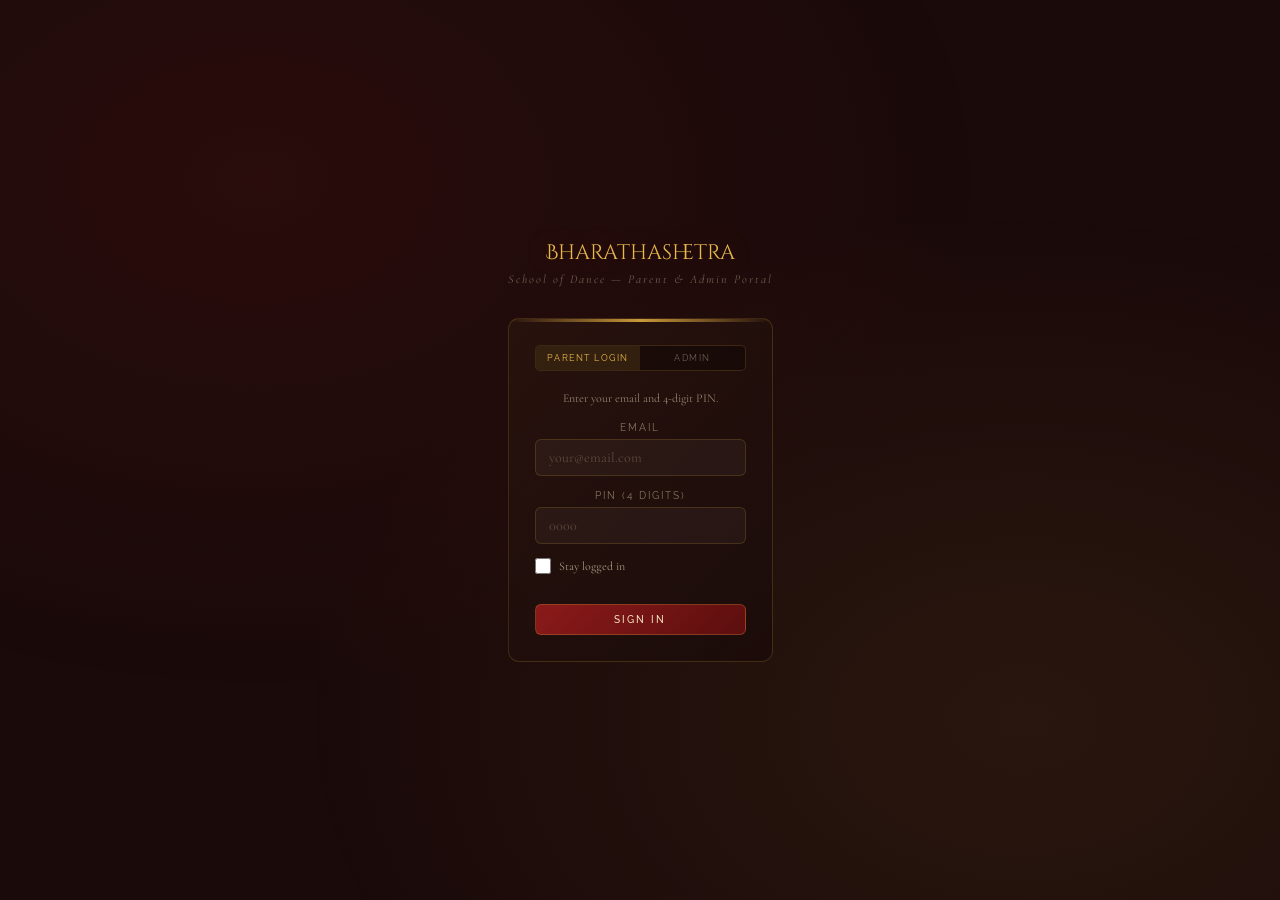
<file: frontend/login.html>
<!DOCTYPE html>
<html lang="en">
<head>
<meta charset="UTF-8">
<meta name="viewport" content="width=device-width, initial-scale=1.0, viewport-fit=cover">
<meta name="theme-color" content="#1A0A0A">
<title>Login - Bharathashetra School of Dance</title>
<link rel="manifest" href="/manifest.json">

<!-- Parents usually install from this page, so the iOS tags must be here too -->
<meta name="apple-mobile-web-app-capable" content="yes">
<meta name="mobile-web-app-capable" content="yes">
<meta name="apple-mobile-web-app-status-bar-style" content="black-translucent">
<meta name="apple-mobile-web-app-title" content="Bharathashetra">
<link rel="apple-touch-icon" href="/icons/apple-touch-icon.png">
<link rel="apple-touch-icon" sizes="180x180" href="/icons/apple-touch-icon.png">
<link rel="icon" type="image/png" sizes="32x32" href="/icons/favicon-32.png">
<link rel="icon" type="image/png" sizes="16x16" href="/icons/favicon-16.png">
<link href="https://fonts.googleapis.com/css2?family=Cinzel+Decorative:wght@400;700&family=Cormorant+Garamond:ital,wght@0,300;0,400;0,500;1,300;1,400&family=Raleway:wght@300;400;500;600&display=swap" rel="stylesheet">
<style>
:root {
  --cr: #8B1A1A;
  --dcr: #5C0E0E;
  --go: #C9993A;
  --bgo: #E8B84B;
  --pg: #F5E6C0;
  --cr2: #FAF3E0;
  --dk: #1A0A0A;
  --dk2: #2C1810;
  --rd: #D46060;
  --br: rgba(201, 153, 58, 0.2);
}

* {
  margin: 0;
  padding: 0;
  box-sizing: border-box;
}

body {
  background: var(--dk);
  color: var(--cr2);
  font-family: 'Cormorant Garamond', serif;
  min-height: 100vh;
  display: flex;
  align-items: center;
  justify-content: center;
}

body::before {
  content: '';
  position: fixed;
  inset: 0;
  background: radial-gradient(ellipse at 20% 20%, rgba(139, 26, 26, 0.14) 0%, transparent 50%),
              radial-gradient(ellipse at 80% 80%, rgba(201, 153, 58, 0.09) 0%, transparent 50%);
  pointer-events: none;
  z-index: 0;
}

.plw {
  position: relative;
  z-index: 1;
  max-width: 400px;
  margin: 0 auto;
  text-align: center;
  padding: 0 16px;
}

.pll {
  font-family: 'Cinzel Decorative', cursive;
  font-size: clamp(15px, 3vw, 21px);
  color: var(--bgo);
  margin-bottom: 5px;
  text-shadow: 0 0 30px rgba(232, 184, 75, 0.3);
}

.plt {
  font-style: italic;
  color: rgba(245, 230, 192, 0.38);
  font-size: 12px;
  margin-bottom: 32px;
  letter-spacing: 2px;
}

.plc {
  background: linear-gradient(135deg, rgba(44, 24, 16, 0.58), rgba(26, 10, 10, 0.78));
  border: 1px solid var(--br);
  border-radius: 11px;
  padding: 26px;
  position: relative;
}

.plc::before {
  content: '';
  position: absolute;
  top: 0;
  left: 0;
  right: 0;
  height: 3px;
  background: linear-gradient(90deg, transparent, var(--go), transparent);
  border-radius: 11px 11px 0 0;
}

.mode-toggle {
  display: flex;
  background: rgba(0, 0, 0, 0.28);
  border: 1px solid var(--br);
  border-radius: 5px;
  margin-bottom: 18px;
  overflow: hidden;
}

.mode-toggle button {
  flex: 1;
  padding: 7px;
  font-family: 'Raleway', sans-serif;
  font-size: 9px;
  letter-spacing: 1.5px;
  text-transform: uppercase;
  border: none;
  background: transparent;
  color: rgba(245, 230, 192, 0.38);
  cursor: pointer;
  transition: all 0.2s;
}

.mode-toggle button.active {
  background: rgba(201, 153, 58, 0.14);
  color: var(--bgo);
}

.login-mode {
  display: none;
}

.login-mode.active {
  display: block;
}

.fg {
  margin-bottom: 14px;
}

.fl {
  display: block;
  font-family: 'Raleway', sans-serif;
  font-size: 10px;
  letter-spacing: 2px;
  text-transform: uppercase;
  color: rgba(245, 230, 192, 0.48);
  margin-bottom: 6px;
}

.fi {
  width: 100%;
  background: rgba(255, 255, 255, 0.04);
  border: 1px solid var(--br);
  border-radius: 6px;
  padding: 9px 13px;
  color: var(--cr2);
  font-family: 'Cormorant Garamond', serif;
  font-size: 14px;
  outline: none;
  transition: border-color 0.3s;
}

.fi::placeholder {
  color: rgba(245, 230, 192, 0.24);
}

.fi:focus {
  border-color: var(--bgo);
}

.checkbox-group {
  display: flex;
  align-items: center;
  gap: 8px;
  margin-bottom: 15px;
  font-size: 12px;
  color: rgba(245, 230, 192, 0.65);
}

.checkbox-group input[type="checkbox"] {
  width: 16px;
  height: 16px;
  cursor: pointer;
}

.bpri {
  width: 100%;
  padding: 9px 20px;
  background: linear-gradient(135deg, var(--cr), var(--dcr));
  border: 1px solid rgba(201, 153, 58, 0.3);
  border-radius: 6px;
  color: var(--pg);
  font-family: 'Raleway', sans-serif;
  font-size: 10px;
  font-weight: 500;
  letter-spacing: 2px;
  text-transform: uppercase;
  cursor: pointer;
  transition: all 0.2s;
  margin-top: 15px;
}

.bpri:hover {
  background: linear-gradient(135deg, #A02020, var(--cr));
  transform: translateY(-1px);
}

.perr {
  color: var(--rd);
  font-size: 13px;
  font-style: italic;
  margin-top: 9px;
  min-height: 18px;
  display: none;
}

.perr.show {
  display: block;
}

.info-text {
  font-size: 12px;
  color: rgba(245, 230, 192, 0.55);
  margin-bottom: 15px;
  line-height: 1.5;
}
</style>
</head>
<body>
<div class="plw">
  <div class="pll">Bharathashetra</div>
  <div class="plt">School of Dance — Parent & Admin Portal</div>
  <div class="plc">
    <!-- Mode Toggle -->
    <div class="mode-toggle">
      <button class="active" onclick="setLoginMode('parent')">Parent Login</button>
      <button onclick="setLoginMode('admin')">Admin</button>
    </div>

    <!-- PARENT LOGIN -->
    <div class="login-mode active" id="parentMode">
      <div class="info-text">Enter your email and 4-digit PIN.</div>
      <form id="parentForm">
        <div class="fg">
          <label class="fl">Email</label>
          <input class="fi" id="parentEmail" type="email" placeholder="your@email.com" required>
        </div>
        <div class="fg">
          <label class="fl">PIN (4 digits)</label>
          <input class="fi" id="parentPin" type="text" placeholder="0000" maxlength="4" pattern="[0-9]{4}" required>
        </div>
        <div class="checkbox-group">
          <input type="checkbox" id="parentRemember">
          <label for="parentRemember">Stay logged in</label>
        </div>
        <button type="submit" class="bpri">Sign In</button>
        <div class="perr" id="parentErr"></div>
      </form>
    </div>

    <!-- ADMIN LOGIN -->
    <div class="login-mode" id="adminMode">
      <div class="info-text">Admin access only.</div>
      <form id="adminForm">
        <div class="fg">
          <label class="fl">Email</label>
          <input class="fi" id="adminEmail" type="email" placeholder="admin@email.com" required>
        </div>
        <div class="fg">
          <label class="fl">Password</label>
          <input class="fi" id="adminPassword" type="password" placeholder="••••••••" required>
        </div>
        <div class="checkbox-group">
          <input type="checkbox" id="adminRemember">
          <label for="adminRemember">Stay logged in</label>
        </div>
        <button type="submit" class="bpri">Admin Sign In</button>
        <div class="perr" id="adminErr"></div>
      </form>
    </div>
  </div>
</div>

<script>
// Same-origin so a custom domain works without a code change
const API_BASE = (localStorage.getItem('apiUrl') || (window.location.origin + '/api')).replace(/\/+$/, '');

// Check if already logged in
if (localStorage.getItem('authToken')) {
  window.location.href = '/index.html';
}

function setLoginMode(mode) {
  document.querySelectorAll('.mode-toggle button').forEach(b => b.classList.remove('active'));
  document.querySelectorAll('.login-mode').forEach(m => m.classList.remove('active'));

  if (mode === 'parent') {
    document.querySelector('.mode-toggle button:nth-child(1)').classList.add('active');
    document.getElementById('parentMode').classList.add('active');
  } else {
    document.querySelector('.mode-toggle button:nth-child(2)').classList.add('active');
    document.getElementById('adminMode').classList.add('active');
  }
}

// Parent Login
document.getElementById('parentForm').addEventListener('submit', async (e) => {
  e.preventDefault();
  const email = document.getElementById('parentEmail').value;
  const pin = document.getElementById('parentPin').value;
  const errEl = document.getElementById('parentErr');

  try {
    const response = await fetch(`${API_BASE}/auth/parent-login`, {
      method: 'POST',
      headers: { 'Content-Type': 'application/json' },
      body: JSON.stringify({ email, pin })
    });

    const data = await response.json();
    if (!response.ok) throw new Error(data.error || 'Login failed');

    localStorage.setItem('authToken', data.access_token);
    localStorage.setItem('userId', data.user_id);
    localStorage.setItem('userRole', data.role);
    localStorage.setItem('userEmail', data.email || email);
    window.location.href = '/index.html';
  } catch (error) {
    errEl.textContent = error.message;
    errEl.classList.add('show');
  }
});

// Admin Login
document.getElementById('adminForm').addEventListener('submit', async (e) => {
  e.preventDefault();
  const email = document.getElementById('adminEmail').value;
  const password = document.getElementById('adminPassword').value;
  const errEl = document.getElementById('adminErr');

  try {
    const response = await fetch(`${API_BASE}/auth/admin-login`, {
      method: 'POST',
      headers: { 'Content-Type': 'application/json' },
      body: JSON.stringify({ email, password })
    });

    const data = await response.json();
    if (!response.ok) throw new Error(data.error || 'Login failed');

    localStorage.setItem('authToken', data.access_token);
    localStorage.setItem('userId', data.user_id);
    localStorage.setItem('userRole', data.role);
    localStorage.setItem('userEmail', data.email || email);
    window.location.href = '/index.html';
  } catch (error) {
    errEl.textContent = error.message;
    errEl.classList.add('show');
  }
});
</script>
<script>
// Register Service Worker for PWA support
if ('serviceWorker' in navigator) {
  window.addEventListener('load', () => {
    navigator.serviceWorker.register('/service-worker.js')
      .then(reg => console.log('Service Worker registered', reg))
      .catch(err => console.log('Service Worker registration failed:', err));
  });
}
</script>
</body>
</html>
</file>
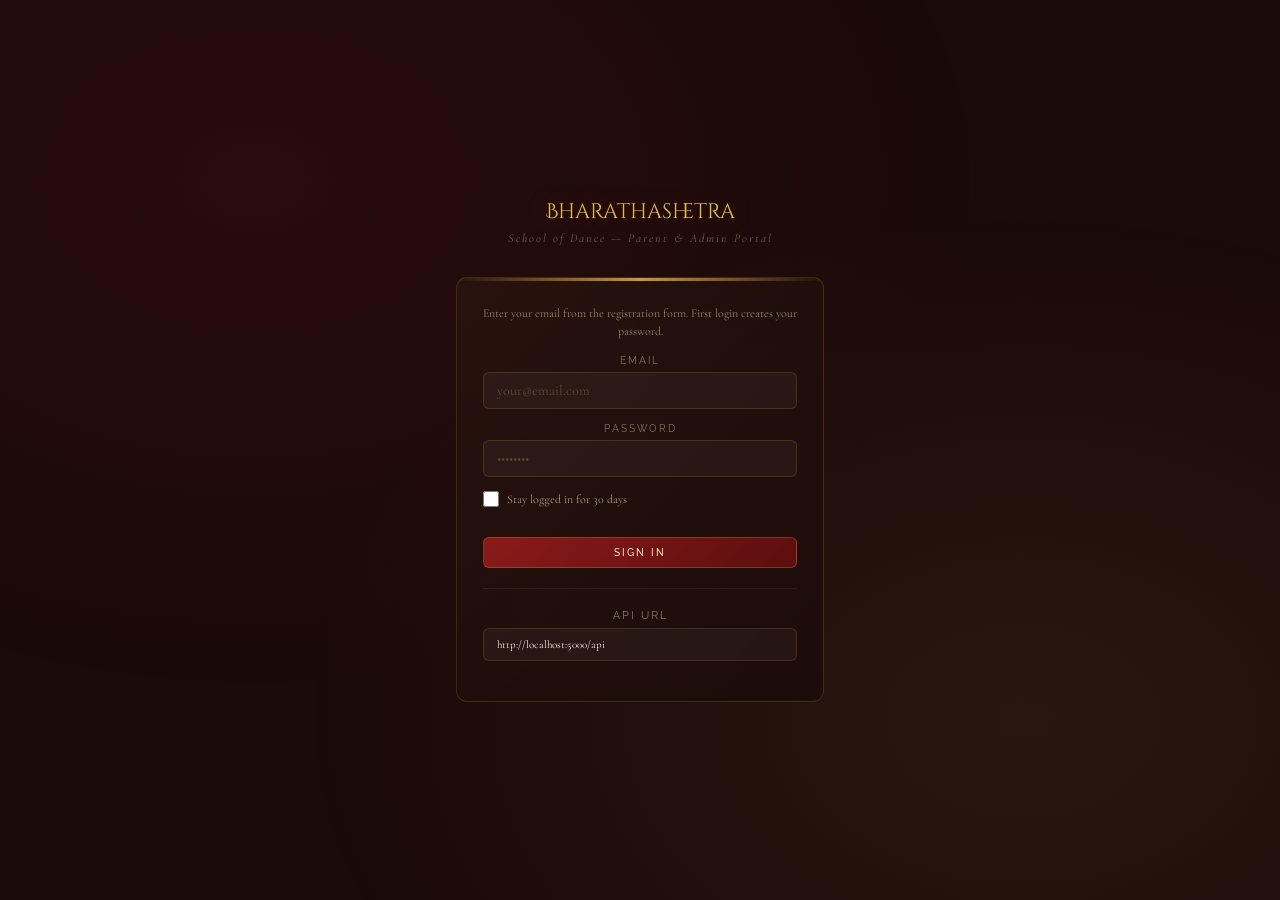
<file: frontend/login_old.html>
<!DOCTYPE html>
<html lang="en">
<head>
<meta charset="UTF-8">
<meta name="viewport" content="width=device-width, initial-scale=1.0">
<title>Login - Bharathashetra School of Dance</title>
<link href="https://fonts.googleapis.com/css2?family=Cinzel+Decorative:wght@400;700&family=Cormorant+Garamond:ital,wght@0,300;0,400;0,500;1,300;1,400&family=Raleway:wght@300;400;500;600&display=swap" rel="stylesheet">
<style>
:root {
  --cr: #8B1A1A;
  --dcr: #5C0E0E;
  --go: #C9993A;
  --bgo: #E8B84B;
  --pg: #F5E6C0;
  --cr2: #FAF3E0;
  --dk: #1A0A0A;
  --dk2: #2C1810;
  --rd: #D46060;
  --br: rgba(201, 153, 58, 0.2);
}

* {
  margin: 0;
  padding: 0;
  box-sizing: border-box;
}

body {
  background: var(--dk);
  color: var(--cr2);
  font-family: 'Cormorant Garamond', serif;
  min-height: 100vh;
  display: flex;
  align-items: center;
  justify-content: center;
}

body::before {
  content: '';
  position: fixed;
  inset: 0;
  background: radial-gradient(ellipse at 20% 20%, rgba(139, 26, 26, 0.14) 0%, transparent 50%),
              radial-gradient(ellipse at 80% 80%, rgba(201, 153, 58, 0.09) 0%, transparent 50%);
  pointer-events: none;
  z-index: 0;
}

.plw {
  position: relative;
  z-index: 1;
  max-width: 400px;
  margin: 0 auto;
  text-align: center;
  padding: 0 16px;
}

.pll {
  font-family: 'Cinzel Decorative', cursive;
  font-size: clamp(15px, 3vw, 21px);
  color: var(--bgo);
  margin-bottom: 5px;
  text-shadow: 0 0 30px rgba(232, 184, 75, 0.3);
}

.plt {
  font-style: italic;
  color: rgba(245, 230, 192, 0.38);
  font-size: 12px;
  margin-bottom: 32px;
  letter-spacing: 2px;
}

.plc {
  background: linear-gradient(135deg, rgba(44, 24, 16, 0.58), rgba(26, 10, 10, 0.78));
  border: 1px solid var(--br);
  border-radius: 11px;
  padding: 26px;
  position: relative;
}

.plc::before {
  content: '';
  position: absolute;
  top: 0;
  left: 0;
  right: 0;
  height: 3px;
  background: linear-gradient(90deg, transparent, var(--go), transparent);
  border-radius: 11px 11px 0 0;
}

.fg {
  margin-bottom: 14px;
}

.fl {
  display: block;
  font-family: 'Raleway', sans-serif;
  font-size: 10px;
  letter-spacing: 2px;
  text-transform: uppercase;
  color: rgba(245, 230, 192, 0.48);
  margin-bottom: 6px;
}

.fi {
  width: 100%;
  background: rgba(255, 255, 255, 0.04);
  border: 1px solid var(--br);
  border-radius: 6px;
  padding: 9px 13px;
  color: var(--cr2);
  font-family: 'Cormorant Garamond', serif;
  font-size: 14px;
  outline: none;
  transition: border-color 0.3s;
}

.fi::placeholder {
  color: rgba(245, 230, 192, 0.24);
}

.fi:focus {
  border-color: var(--bgo);
}

.checkbox-group {
  display: flex;
  align-items: center;
  gap: 8px;
  margin-bottom: 15px;
  font-size: 12px;
  color: rgba(245, 230, 192, 0.65);
}

.checkbox-group input[type="checkbox"] {
  width: 16px;
  height: 16px;
  cursor: pointer;
}

.bpri {
  width: 100%;
  padding: 9px 20px;
  background: linear-gradient(135deg, var(--cr), var(--dcr));
  border: 1px solid rgba(201, 153, 58, 0.3);
  border-radius: 6px;
  color: var(--pg);
  font-family: 'Raleway', sans-serif;
  font-size: 10px;
  font-weight: 500;
  letter-spacing: 2px;
  text-transform: uppercase;
  cursor: pointer;
  transition: all 0.2s;
  margin-top: 15px;
}

.bpri:hover {
  background: linear-gradient(135deg, #A02020, var(--cr));
  transform: translateY(-1px);
}

.perr {
  color: var(--rd);
  font-size: 13px;
  font-style: italic;
  margin-top: 9px;
  min-height: 18px;
  display: none;
}

.perr.show {
  display: block;
}

.api-settings {
  margin-top: 20px;
  padding-top: 20px;
  border-top: 1px solid rgba(201, 153, 58, 0.1);
}

.api-settings label {
  font-size: 11px;
  color: rgba(245, 230, 192, 0.5);
}

.api-settings input {
  font-size: 11px;
}

.info-text {
  font-size: 12px;
  color: rgba(245, 230, 192, 0.55);
  margin-bottom: 15px;
  line-height: 1.5;
}

.toast {
  position: fixed;
  bottom: 20px;
  right: 20px;
  background: linear-gradient(135deg, #2C1810, #1A0A0A);
  border: 1px solid rgba(201, 153, 58, 0.3);
  border-radius: 8px;
  padding: 11px 16px;
  color: var(--pg);
  font-size: 13px;
  z-index: 300;
  transform: translateY(80px);
  opacity: 0;
  transition: all 0.3s;
  max-width: 280px;
}

.toast.show {
  transform: translateY(0);
  opacity: 1;
}
</style>
</head>
<body>
<div class="plw">
  <div class="pll">Bharathashetra</div>
  <div class="plt">School of Dance — Parent & Admin Portal</div>
  <div class="plc">
    <div class="info-text">Enter your email from the registration form. First login creates your password.</div>

    <!-- Login Form (Email Only) -->
    <form id="loginForm">
      <div class="fg">
        <label class="fl">Email</label>
        <input class="fi" id="loginEmail" type="email" placeholder="your@email.com" required>
      </div>
      <div class="fg">
        <label class="fl" id="passwordLabel">Password</label>
        <input class="fi" id="loginPassword" type="password" placeholder="••••••••" required>
      </div>
      <div class="checkbox-group">
        <input type="checkbox" id="rememberMe">
        <label for="rememberMe">Stay logged in for 30 days</label>
      </div>
      <button type="submit" class="bpri" id="loginBtn">Sign In</button>
      <div class="perr" id="loginErr"></div>
    </form>

    <!-- API Settings -->
    <div class="api-settings">
      <div class="fg">
        <label class="fl">API URL</label>
        <input class="fi" id="apiUrl" type="text" value="http://localhost:5000/api" placeholder="http://localhost:5000/api">
      </div>
    </div>
  </div>
</div>

<script src="js/config.js"></script>
<script src="js/auth.js"></script>

<script>
// Check if already logged in
if (Auth.isAuthenticated()) {
  window.location.href = '/index.html';
}

// Save API URL
document.getElementById('apiUrl').addEventListener('change', (e) => {
  localStorage.setItem('apiUrl', e.target.value);
});

document.addEventListener('DOMContentLoaded', () => {
  const savedUrl = localStorage.getItem('apiUrl');
  if (savedUrl) {
    document.getElementById('apiUrl').value = savedUrl;
  }

  // Check if user previously enabled "stay logged in"
  const rememberMe = localStorage.getItem('rememberMe') === 'true';
  document.getElementById('rememberMe').checked = rememberMe;
});

// Login handler
document.getElementById('loginForm').addEventListener('submit', async (e) => {
  e.preventDefault();
  const email = document.getElementById('loginEmail').value;
  const password = document.getElementById('loginPassword').value;
  const rememberMe = document.getElementById('rememberMe').checked;
  const errEl = document.getElementById('loginErr');

  try {
    // Try login first
    await Auth.login(email, password);

    // Save "remember me" preference
    localStorage.setItem('rememberMe', rememberMe);
    if (rememberMe) {
      localStorage.setItem('loginTimeout', Date.now() + (30 * 24 * 60 * 60 * 1000)); // 30 days
    }

    window.location.href = '/index.html';
  } catch (error) {
    // If login fails, assume first login - need to register
    if (error.message.includes('Invalid') || error.message.includes('not found')) {
      // Switch to "set password" mode for first login
      document.getElementById('passwordLabel').textContent = 'Create Password';
      document.getElementById('loginBtn').textContent = 'Set Password & Login';

      try {
        await Auth.register(email, password, email.split('@')[0], '');
        localStorage.setItem('rememberMe', rememberMe);
        if (rememberMe) {
          localStorage.setItem('loginTimeout', Date.now() + (30 * 24 * 60 * 60 * 1000));
        }
        window.location.href = '/index.html';
      } catch (regError) {
        errEl.textContent = regError.message;
        errEl.classList.add('show');
      }
    } else {
      errEl.textContent = error.message;
      errEl.classList.add('show');
    }
  }
});
</script>
</body>
</html>
</file>
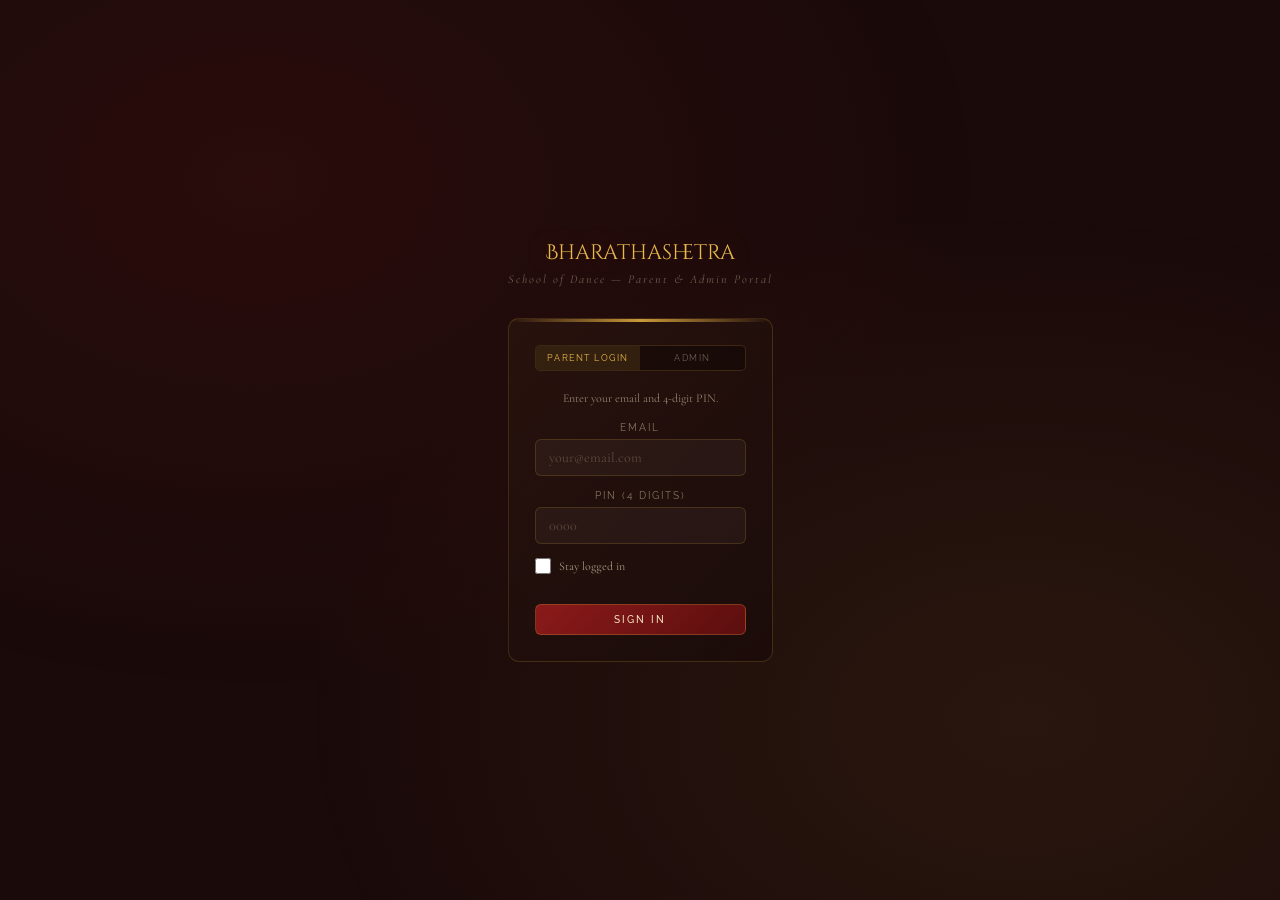
<file: frontend/login_phase1.html>
<!DOCTYPE html>
<html lang="en">
<head>
<meta charset="UTF-8">
<meta name="viewport" content="width=device-width, initial-scale=1.0">
<title>Login - Bharathashetra School of Dance</title>
<link href="https://fonts.googleapis.com/css2?family=Cinzel+Decorative:wght@400;700&family=Cormorant+Garamond:ital,wght@0,300;0,400;0,500;1,300;1,400&family=Raleway:wght@300;400;500;600&display=swap" rel="stylesheet">
<style>
:root {
  --cr: #8B1A1A;
  --dcr: #5C0E0E;
  --go: #C9993A;
  --bgo: #E8B84B;
  --pg: #F5E6C0;
  --cr2: #FAF3E0;
  --dk: #1A0A0A;
  --dk2: #2C1810;
  --rd: #D46060;
  --br: rgba(201, 153, 58, 0.2);
}

* {
  margin: 0;
  padding: 0;
  box-sizing: border-box;
}

body {
  background: var(--dk);
  color: var(--cr2);
  font-family: 'Cormorant Garamond', serif;
  min-height: 100vh;
  display: flex;
  align-items: center;
  justify-content: center;
}

body::before {
  content: '';
  position: fixed;
  inset: 0;
  background: radial-gradient(ellipse at 20% 20%, rgba(139, 26, 26, 0.14) 0%, transparent 50%),
              radial-gradient(ellipse at 80% 80%, rgba(201, 153, 58, 0.09) 0%, transparent 50%);
  pointer-events: none;
  z-index: 0;
}

.plw {
  position: relative;
  z-index: 1;
  max-width: 400px;
  margin: 0 auto;
  text-align: center;
  padding: 0 16px;
}

.pll {
  font-family: 'Cinzel Decorative', cursive;
  font-size: clamp(15px, 3vw, 21px);
  color: var(--bgo);
  margin-bottom: 5px;
  text-shadow: 0 0 30px rgba(232, 184, 75, 0.3);
}

.plt {
  font-style: italic;
  color: rgba(245, 230, 192, 0.38);
  font-size: 12px;
  margin-bottom: 32px;
  letter-spacing: 2px;
}

.plc {
  background: linear-gradient(135deg, rgba(44, 24, 16, 0.58), rgba(26, 10, 10, 0.78));
  border: 1px solid var(--br);
  border-radius: 11px;
  padding: 26px;
  position: relative;
}

.plc::before {
  content: '';
  position: absolute;
  top: 0;
  left: 0;
  right: 0;
  height: 3px;
  background: linear-gradient(90deg, transparent, var(--go), transparent);
  border-radius: 11px 11px 0 0;
}

.mode-toggle {
  display: flex;
  background: rgba(0, 0, 0, 0.28);
  border: 1px solid var(--br);
  border-radius: 5px;
  margin-bottom: 18px;
  overflow: hidden;
}

.mode-toggle button {
  flex: 1;
  padding: 7px;
  font-family: 'Raleway', sans-serif;
  font-size: 9px;
  letter-spacing: 1.5px;
  text-transform: uppercase;
  border: none;
  background: transparent;
  color: rgba(245, 230, 192, 0.38);
  cursor: pointer;
  transition: all 0.2s;
}

.mode-toggle button.active {
  background: rgba(201, 153, 58, 0.14);
  color: var(--bgo);
}

.login-mode {
  display: none;
}

.login-mode.active {
  display: block;
}

.fg {
  margin-bottom: 14px;
}

.fl {
  display: block;
  font-family: 'Raleway', sans-serif;
  font-size: 10px;
  letter-spacing: 2px;
  text-transform: uppercase;
  color: rgba(245, 230, 192, 0.48);
  margin-bottom: 6px;
}

.fi {
  width: 100%;
  background: rgba(255, 255, 255, 0.04);
  border: 1px solid var(--br);
  border-radius: 6px;
  padding: 9px 13px;
  color: var(--cr2);
  font-family: 'Cormorant Garamond', serif;
  font-size: 14px;
  outline: none;
  transition: border-color 0.3s;
}

.fi::placeholder {
  color: rgba(245, 230, 192, 0.24);
}

.fi:focus {
  border-color: var(--bgo);
}

.checkbox-group {
  display: flex;
  align-items: center;
  gap: 8px;
  margin-bottom: 15px;
  font-size: 12px;
  color: rgba(245, 230, 192, 0.65);
}

.checkbox-group input[type="checkbox"] {
  width: 16px;
  height: 16px;
  cursor: pointer;
}

.bpri {
  width: 100%;
  padding: 9px 20px;
  background: linear-gradient(135deg, var(--cr), var(--dcr));
  border: 1px solid rgba(201, 153, 58, 0.3);
  border-radius: 6px;
  color: var(--pg);
  font-family: 'Raleway', sans-serif;
  font-size: 10px;
  font-weight: 500;
  letter-spacing: 2px;
  text-transform: uppercase;
  cursor: pointer;
  transition: all 0.2s;
  margin-top: 15px;
}

.bpri:hover {
  background: linear-gradient(135deg, #A02020, var(--cr));
  transform: translateY(-1px);
}

.perr {
  color: var(--rd);
  font-size: 13px;
  font-style: italic;
  margin-top: 9px;
  min-height: 18px;
  display: none;
}

.perr.show {
  display: block;
}

.info-text {
  font-size: 12px;
  color: rgba(245, 230, 192, 0.55);
  margin-bottom: 15px;
  line-height: 1.5;
}
</style>
</head>
<body>
<div class="plw">
  <div class="pll">Bharathashetra</div>
  <div class="plt">School of Dance — Parent & Admin Portal</div>
  <div class="plc">
    <!-- Mode Toggle -->
    <div class="mode-toggle">
      <button class="active" onclick="setLoginMode('parent')">Parent Login</button>
      <button onclick="setLoginMode('admin')">Admin</button>
    </div>

    <!-- PARENT LOGIN -->
    <div class="login-mode active" id="parentMode">
      <div class="info-text">Enter your email and 4-digit PIN.</div>
      <form id="parentForm">
        <div class="fg">
          <label class="fl">Email</label>
          <input class="fi" id="parentEmail" type="email" placeholder="your@email.com" required>
        </div>
        <div class="fg">
          <label class="fl">PIN (4 digits)</label>
          <input class="fi" id="parentPin" type="text" placeholder="0000" maxlength="4" pattern="[0-9]{4}" required>
        </div>
        <div class="checkbox-group">
          <input type="checkbox" id="parentRemember">
          <label for="parentRemember">Stay logged in</label>
        </div>
        <button type="submit" class="bpri">Sign In</button>
        <div class="perr" id="parentErr"></div>
      </form>
    </div>

    <!-- ADMIN LOGIN -->
    <div class="login-mode" id="adminMode">
      <div class="info-text">Admin access only.</div>
      <form id="adminForm">
        <div class="fg">
          <label class="fl">Email</label>
          <input class="fi" id="adminEmail" type="email" placeholder="admin@email.com" required>
        </div>
        <div class="fg">
          <label class="fl">Password</label>
          <input class="fi" id="adminPassword" type="password" placeholder="••••••••" required>
        </div>
        <div class="checkbox-group">
          <input type="checkbox" id="adminRemember">
          <label for="adminRemember">Stay logged in</label>
        </div>
        <button type="submit" class="bpri">Admin Sign In</button>
        <div class="perr" id="adminErr"></div>
      </form>
    </div>
  </div>
</div>

<script>
const API_BASE = 'http://localhost:8000/api';

// Check if already logged in
if (localStorage.getItem('authToken')) {
  window.location.href = '/index.html';
}

function setLoginMode(mode) {
  document.querySelectorAll('.mode-toggle button').forEach(b => b.classList.remove('active'));
  document.querySelectorAll('.login-mode').forEach(m => m.classList.remove('active'));

  if (mode === 'parent') {
    document.querySelector('.mode-toggle button:nth-child(1)').classList.add('active');
    document.getElementById('parentMode').classList.add('active');
  } else {
    document.querySelector('.mode-toggle button:nth-child(2)').classList.add('active');
    document.getElementById('adminMode').classList.add('active');
  }
}

// Parent Login
document.getElementById('parentForm').addEventListener('submit', async (e) => {
  e.preventDefault();
  const email = document.getElementById('parentEmail').value;
  const pin = document.getElementById('parentPin').value;
  const errEl = document.getElementById('parentErr');

  try {
    const response = await fetch(`${API_BASE}/auth/parent-login`, {
      method: 'POST',
      headers: { 'Content-Type': 'application/json' },
      body: JSON.stringify({ email, pin })
    });

    const data = await response.json();
    if (!response.ok) throw new Error(data.error || 'Login failed');

    localStorage.setItem('authToken', data.access_token);
    localStorage.setItem('userId', data.user_id);
    localStorage.setItem('userRole', data.role);
    window.location.href = '/index.html';
  } catch (error) {
    errEl.textContent = error.message;
    errEl.classList.add('show');
  }
});

// Admin Login
document.getElementById('adminForm').addEventListener('submit', async (e) => {
  e.preventDefault();
  const email = document.getElementById('adminEmail').value;
  const password = document.getElementById('adminPassword').value;
  const errEl = document.getElementById('adminErr');

  try {
    const response = await fetch(`${API_BASE}/auth/admin-login`, {
      method: 'POST',
      headers: { 'Content-Type': 'application/json' },
      body: JSON.stringify({ email, password })
    });

    const data = await response.json();
    if (!response.ok) throw new Error(data.error || 'Login failed');

    localStorage.setItem('authToken', data.access_token);
    localStorage.setItem('userId', data.user_id);
    localStorage.setItem('userRole', data.role);
    window.location.href = '/index.html';
  } catch (error) {
    errEl.textContent = error.message;
    errEl.classList.add('show');
  }
});
</script>
</body>
</html>
</file>
